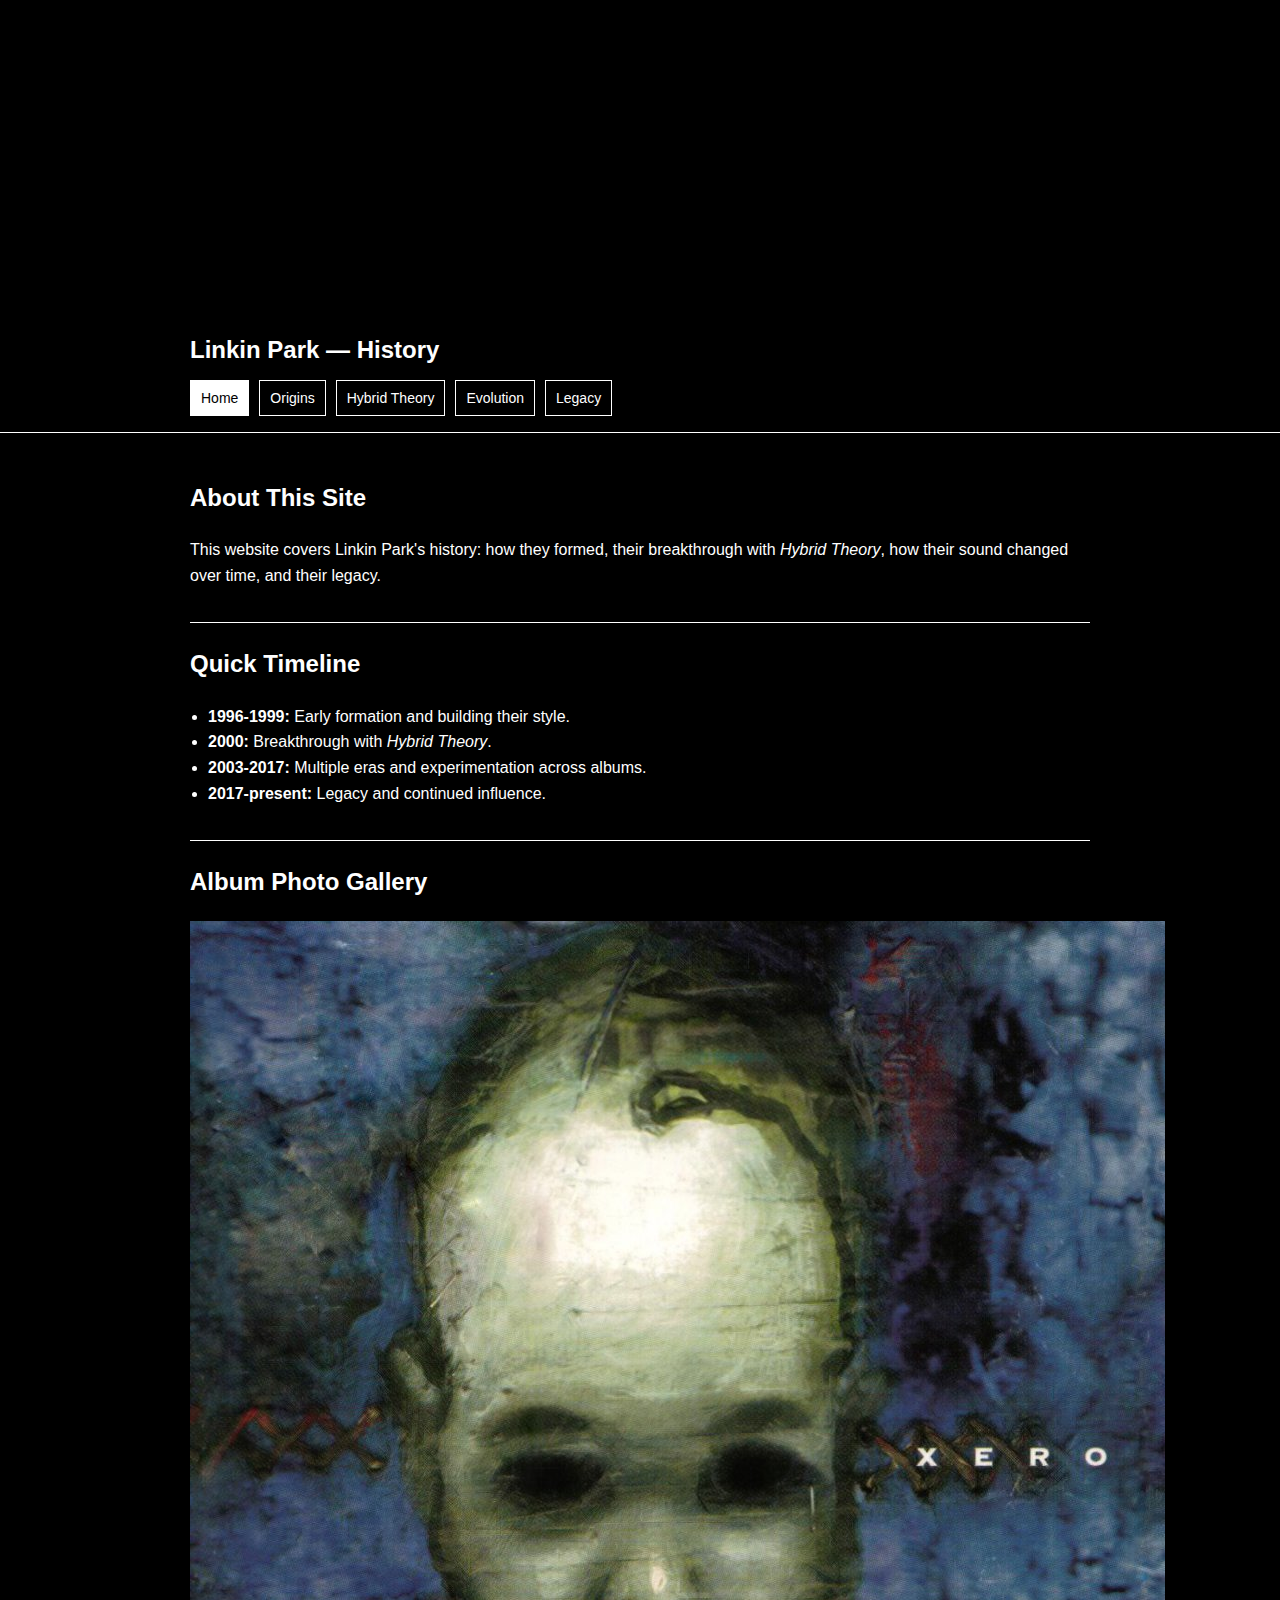
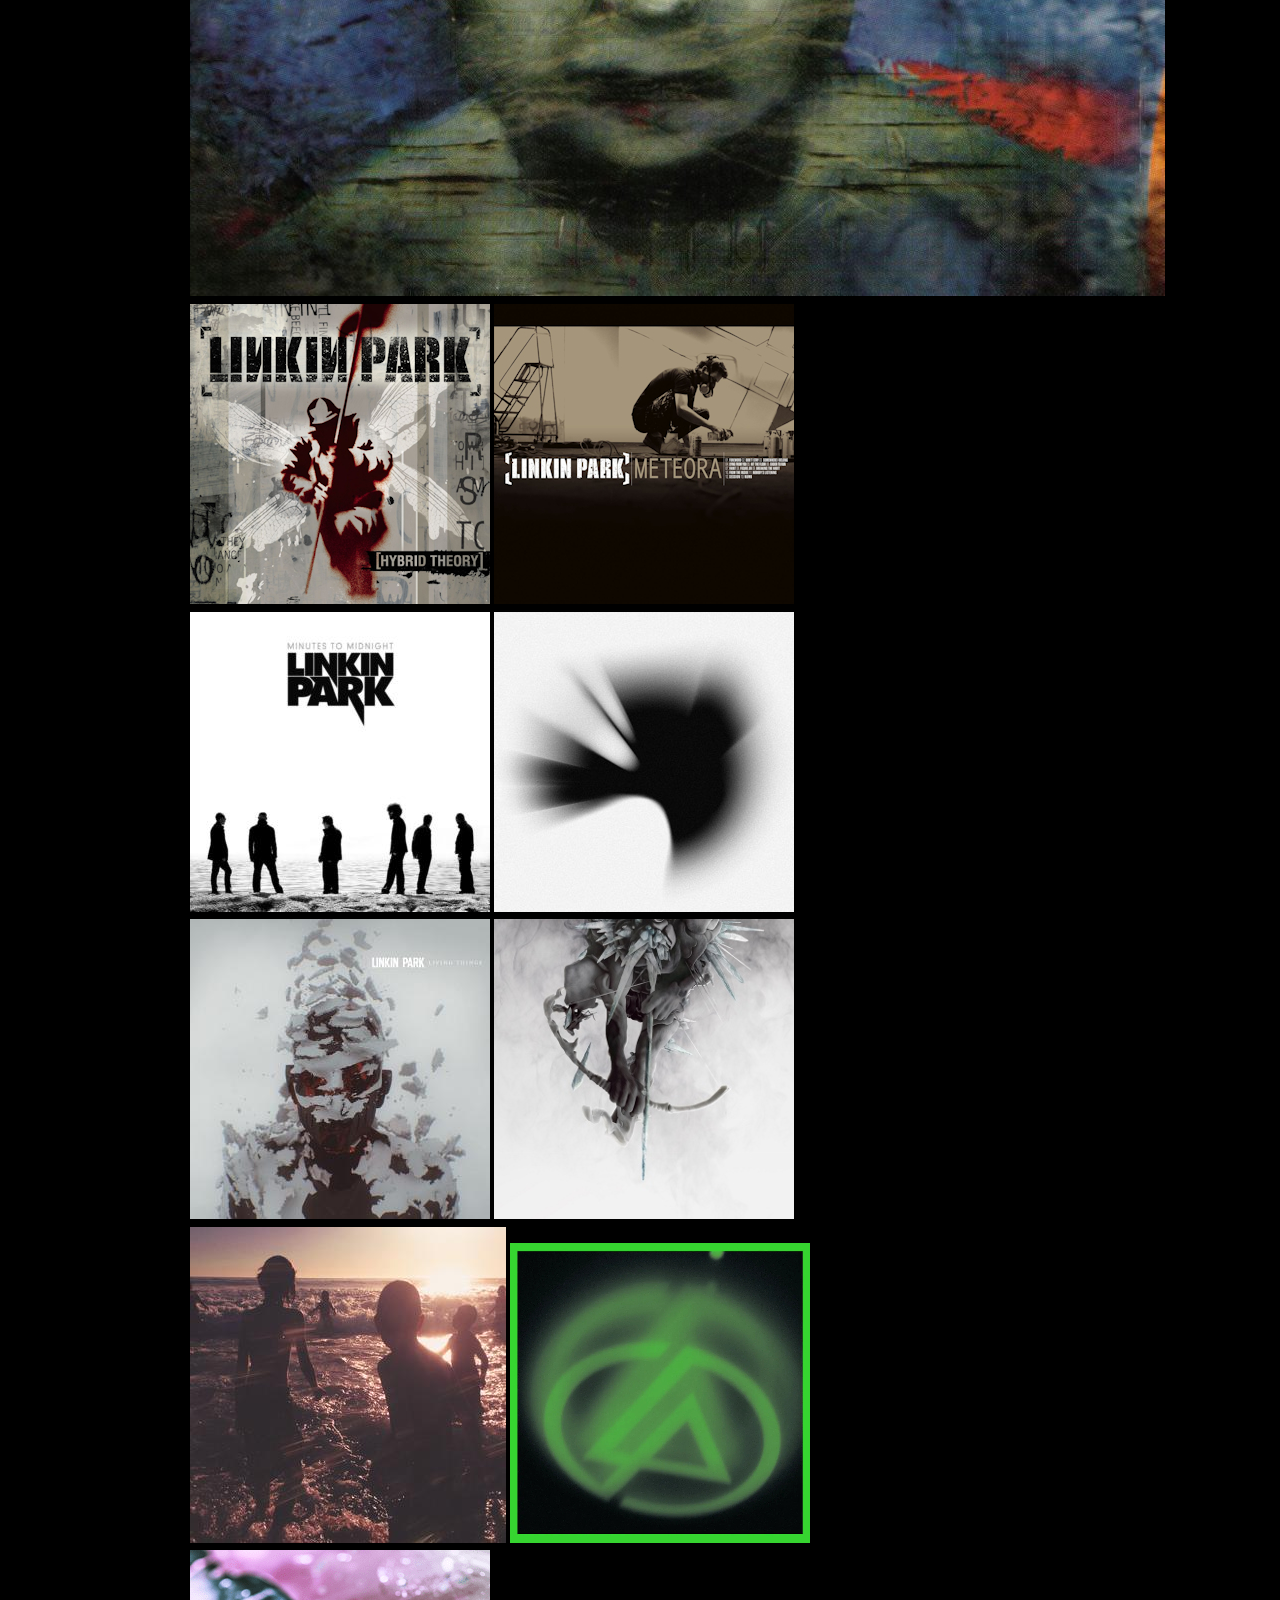
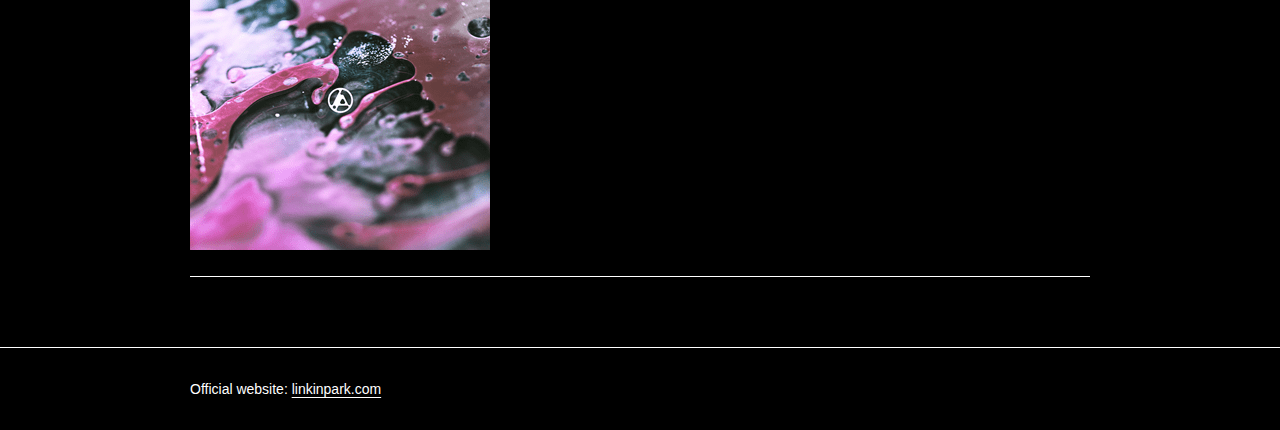
<file: index.html>
<!doctype html>
<html lang="en">

<head>
    <meta charset="utf-8" />
    <meta name="viewport" content="width=device-width, initial-scale=1" />
    <title>Linkin Park &mdash; Home</title>
    <link rel="stylesheet" href="styles.css" />
    <link rel="preconnect" href="https://d2cstorage-a.akamaihd.net">
    <link rel="preload" as="video" href="https://d2cstorage-a.akamaihd.net/wr/linkinpark/js87j2jhss.mp4" type="video/mp4">
</head>

<body>

    <!-- Left + Right video side banners -->
    <div class="side-banners" aria-hidden="true">
        <div class="side-banner left">
            <video autoplay muted loop playsinline preload="auto" poster="">
                <source src="https://d2cstorage-a.akamaihd.net/wr/linkinpark/js87j2jhss.mp4" type="video/mp4">
            </video>
        </div>

        <div class="side-banner right">
            <video autoplay muted loop playsinline preload="auto" poster="">
                <source src="https://d2cstorage-a.akamaihd.net/wr/linkinpark/js87j2jhss.mp4" type="video/mp4">
            </video>
        </div>
    </div>

    <header>
        <div class="container">
            <h1 class="site-title">Linkin Park &mdash; History</h1>
            <nav aria-label="Main navigation">
                <a class="active" href="index.html">Home</a>
                <a href="origins.html">Origins</a>
                <a href="hybrid-theory.html">Hybrid Theory</a>
                <a href="evolution.html">Evolution</a>
                <a href="legacy.html">Legacy</a>
            </nav>
        </div>
    </header>

    <main class="container">
        <section class="section">
            <h2>About This Site</h2>
            <p>
                This website covers Linkin Park&apos;s history: how they formed, their breakthrough with <em>Hybrid Theory</em>,
                how their sound changed over time, and their legacy.
            </p>
        </section>

        <section class="section">
            <h2>Quick Timeline</h2>
            <ul>
                <li><strong>1996&hyphen;1999:</strong> Early formation and building their style.</li>
                <li><strong>2000:</strong> Breakthrough with <em>Hybrid Theory</em>.</li>
                <li><strong>2003&hyphen;2017:</strong> Multiple eras and experimentation across albums.</li>
                <li><strong>2017&hyphen;present:</strong> Legacy and continued influence.</li>
            </ul>
        </section>

        <section class="section">
            <h2>Album Photo Gallery</h2>

            <div class="gallery">
                <img src="images/xero-album-cover.png" alt="Xero album cover">
                <img src="images/hybrid-theory-album-cover.png" alt="Hybrid Theory album cover">
                <img src="images/meteora-album-cover.png" alt="Meteora album cover">
                <img src="images/minutes-to-midnight-album-cover.png" alt="Minutes to Midnight album cover">
                <img src="images/a-thousands-suns-album-cover.png" alt="A Thousand Suns album cover">
                <img src="images/living-things-album-cover.png" alt="Living Things album cover">
                <img src="images/the-hunting-party-album-cover.png" alt="The Hunting Party album cover">
                <img src="images/one-more-light-album-cover.png" alt="One More Light album cover">
                <img src="images/papercuts-album-cover.png" alt="Papercuts album cover">
                <img src="images/from-zero-album-cover.png" alt="From Zero album cover">
            </div>
        </section>
    </main>

    <footer class="site-footer">
        <div class="container">
            <p>
                Official website: <a href="https://linkinpark.com/" target="_blank" rel="noopener noreferrer">linkinpark.com</a>
            </p>
        </div>
    </footer>
</body>

</html>
</file>
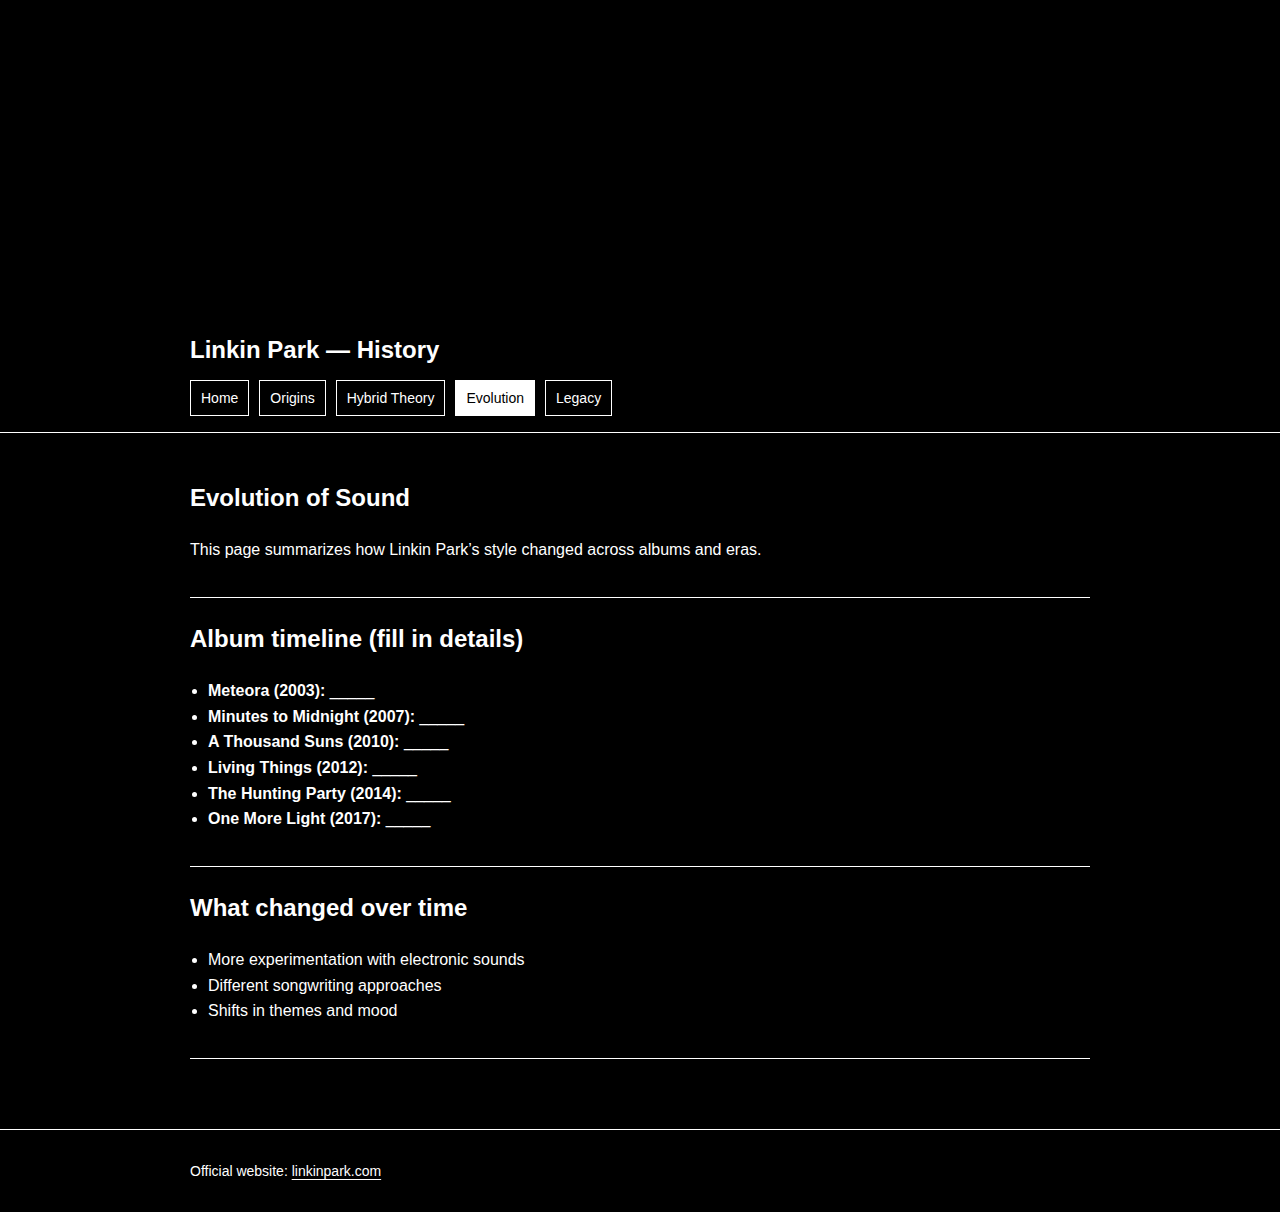
<file: evolution.html>
<!doctype html>
<html lang="en">

<head>
    <meta charset="utf-8" />
    <meta name="viewport" content="width=device-width, initial-scale=1" />
    <title>Linkin Park — Evolution</title>
    <link rel="preconnect" href="https://d2cstorage-a.akamaihd.net">
    <link rel="preload" as="video" href="https://d2cstorage-a.akamaihd.net/wr/linkinpark/js87j2jhss.mp4" type="video/mp4">
    <link rel="stylesheet" href="styles.css" />
</head>

<body>

    <!-- Left + Right video side banners -->
    <div class="side-banners" aria-hidden="true">
        <div class="side-banner left">
            <video autoplay muted loop playsinline preload="auto" poster="">
                <source src="https://d2cstorage-a.akamaihd.net/wr/linkinpark/js87j2jhss.mp4" type="video/mp4">
            </video>
        </div>

        <div class="side-banner right">
            <video autoplay muted loop playsinline preload="auto" poster="">
                <source src="https://d2cstorage-a.akamaihd.net/wr/linkinpark/js87j2jhss.mp4" type="video/mp4">
            </video>
        </div>
    </div>

    <header>
        <div class="container">
            <h1 class="site-title">Linkin Park — History</h1>
            <nav aria-label="Main navigation">
                <a href="index.html">Home</a>
                <a href="origins.html">Origins</a>
                <a href="hybrid-theory.html">Hybrid Theory</a>
                <a class="active" href="evolution.html">Evolution</a>
                <a href="legacy.html">Legacy</a>
            </nav>
        </div>
    </header>

    <main class="container">
        <section class="section">
            <h2>Evolution of Sound</h2>
            <p>
                This page summarizes how Linkin Park’s style changed across albums and eras.
            </p>
        </section>

        <section class="section">
            <h2>Album timeline (fill in details)</h2>
            <ul>
                <li><strong>Meteora (2003):</strong> _____</li>
                <li><strong>Minutes to Midnight (2007):</strong> _____</li>
                <li><strong>A Thousand Suns (2010):</strong> _____</li>
                <li><strong>Living Things (2012):</strong> _____</li>
                <li><strong>The Hunting Party (2014):</strong> _____</li>
                <li><strong>One More Light (2017):</strong> _____</li>
            </ul>
        </section>

        <section class="section">
            <h2>What changed over time</h2>
            <ul>
                <li>More experimentation with electronic sounds</li>
                <li>Different songwriting approaches</li>
                <li>Shifts in themes and mood</li>
            </ul>
        </section>
    </main>

    <footer class="site-footer">
        <div class="container">
            <p>
                Official website: <a href="https://linkinpark.com/" target="_blank" rel="noopener noreferrer">linkinpark.com</a>
            </p>
        </div>
    </footer>
</body>

</html>
</file>
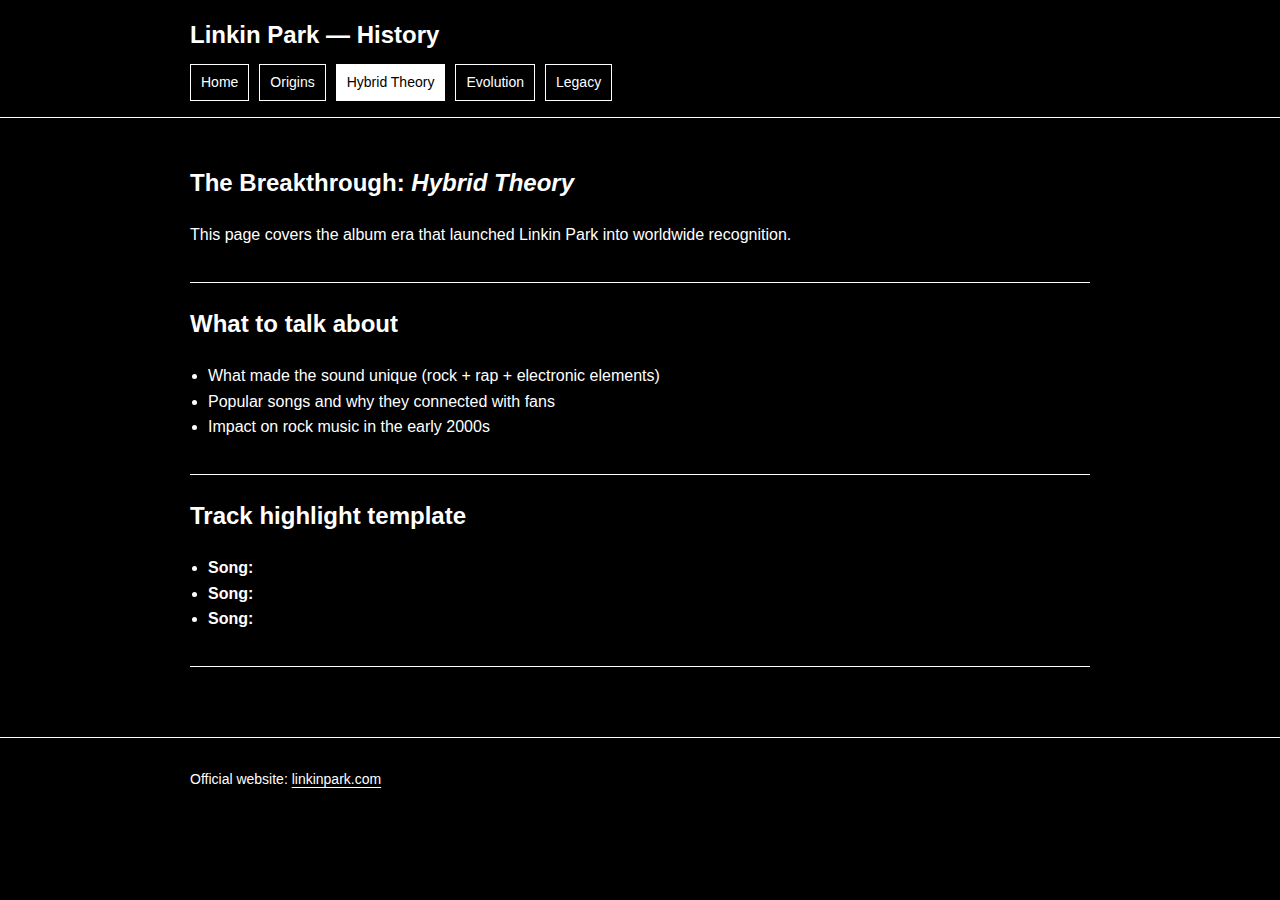
<file: hybrid-theory.html>
<!doctype html>
<html lang="en">
<head>
  <meta charset="utf-8" />
  <meta name="viewport" content="width=device-width, initial-scale=1" />
  <title>Linkin Park — Hybrid Theory</title>
  <link rel="stylesheet" href="styles.css" />
</head>
<body>
  <header>
    <div class="container">
      <h1 class="site-title">Linkin Park — History</h1>
      <nav aria-label="Main navigation">
        <a href="index.html">Home</a>
        <a href="origins.html">Origins</a>
        <a class="active" href="hybrid-theory.html">Hybrid Theory</a>
        <a href="evolution.html">Evolution</a>
        <a href="legacy.html">Legacy</a>
      </nav>
    </div>
  </header>

  <main class="container">
    <section class="section">
      <h2>The Breakthrough: <em>Hybrid Theory</em></h2>
      <p>
        This page covers the album era that launched Linkin Park into worldwide recognition.
      </p>
    </section>

    <section class="section">
      <h2>What to talk about</h2>
      <ul>
        <li>What made the sound unique (rock + rap + electronic elements)</li>
        <li>Popular songs and why they connected with fans</li>
        <li>Impact on rock music in the early 2000s</li>
      </ul>
    </section>

    <section class="section">
      <h2>Track highlight template</h2>
      <ul>
        <li><strong>Song:</strong> <!-- Enter a notable song with a button for the audio --></li>
        <li><strong>Song:</strong> <!-- Enter a notable song with a button for the audio --></li>
        <li><strong>Song:</strong> <!-- Enter a notable song with a button for the audio --></li>
      </ul>
    </section>
  </main>

<footer class="site-footer">
  <div class="container">
    <p>
      Official website: <a href="https://linkinpark.com/" target="_blank" rel="noopener noreferrer">linkinpark.com</a>
    </p>
  </div>
</footer>
</body>
</html>
</file>
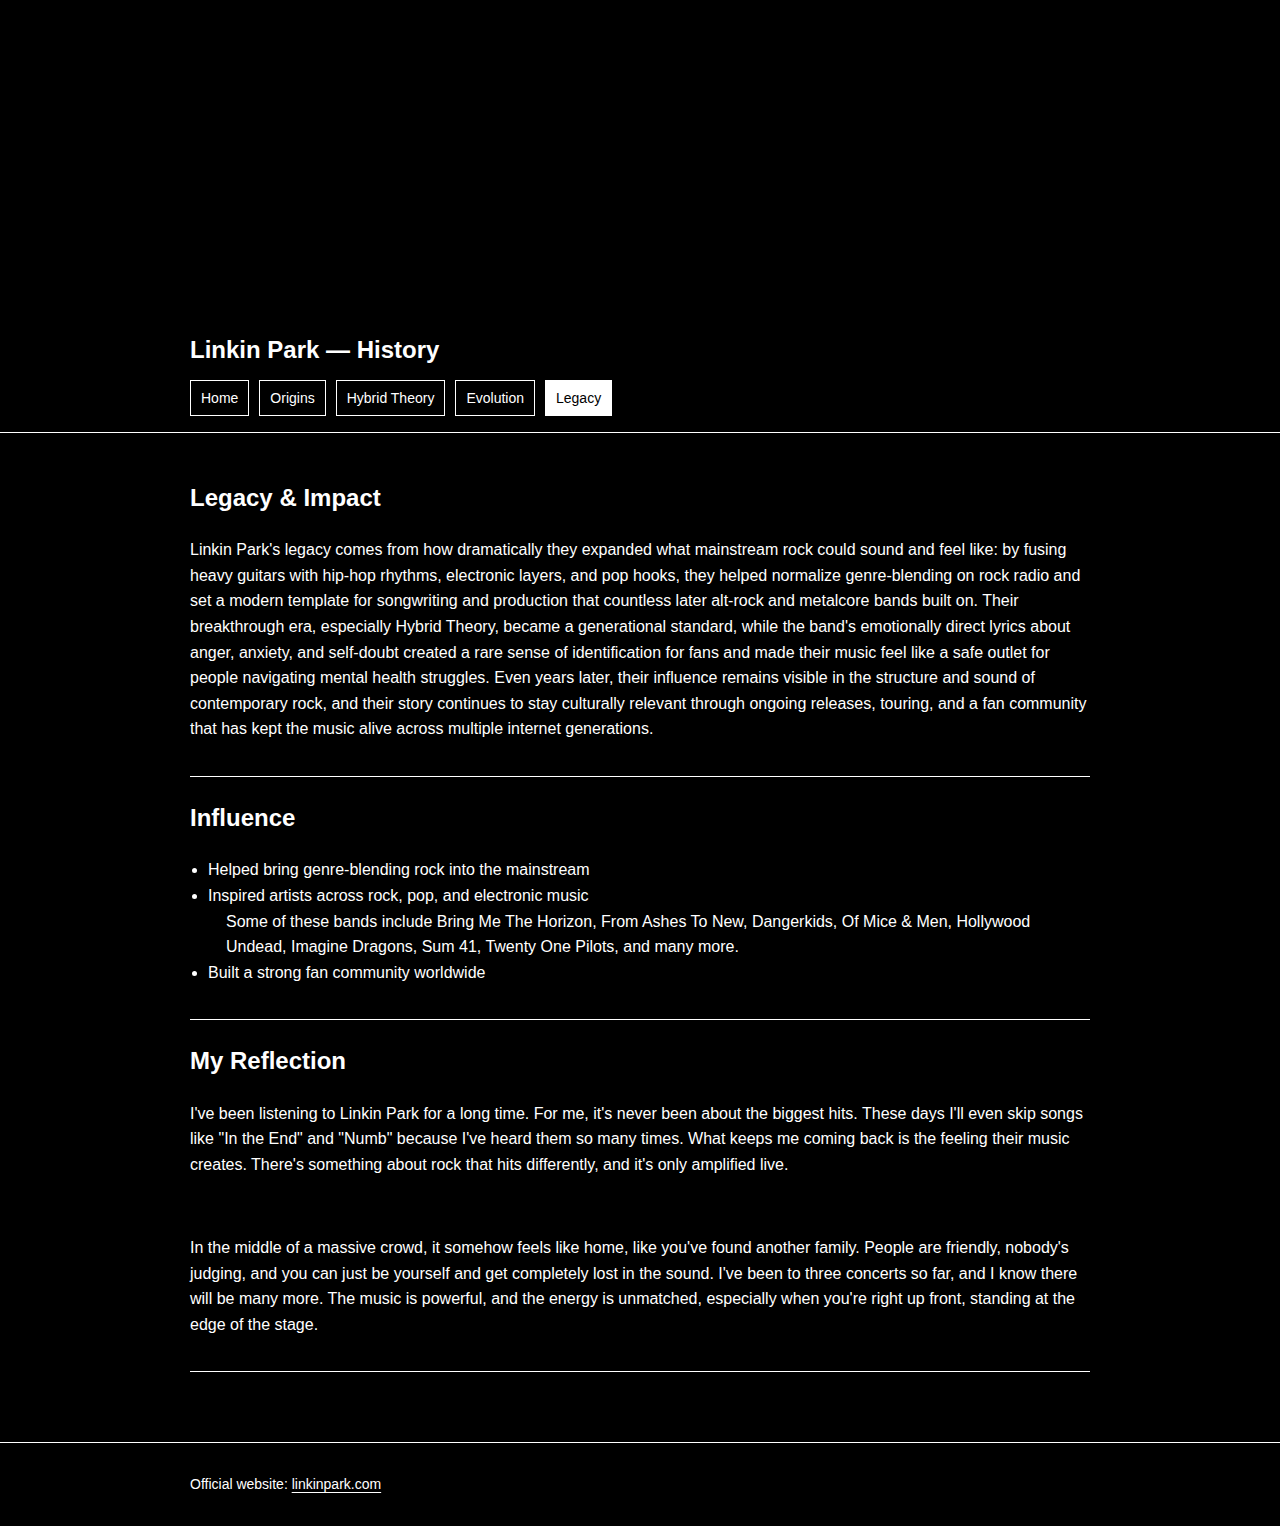
<file: legacy.html>
<!doctype html>
<html lang="en">

<head>
    <meta charset="utf-8" />
    <meta name="viewport" content="width=device-width, initial-scale=1" />
    <title>Linkin Park &mdash; Legacy</title>
    <link rel="stylesheet" href="styles.css" />
    <link rel="preconnect" href="https://d2cstorage-a.akamaihd.net">
    <link rel="preload" as="video" href="https://d2cstorage-a.akamaihd.net/wr/linkinpark/js87j2jhss.mp4" type="video/mp4">
</head>

<body>

    <!-- Left + Right video side banners -->
    <div class="side-banners" aria-hidden="true">
        <div class="side-banner left">
            <video autoplay muted loop playsinline preload="auto" poster="">
                <source src="https://d2cstorage-a.akamaihd.net/wr/linkinpark/js87j2jhss.mp4" type="video/mp4">
            </video>
        </div>

        <div class="side-banner right">
            <video autoplay muted loop playsinline preload="auto" poster="">
                <source src="https://d2cstorage-a.akamaihd.net/wr/linkinpark/js87j2jhss.mp4" type="video/mp4">
            </video>
        </div>
    </div>

    <header>
        <div class="container">
            <h1 class="site-title">Linkin Park &mdash; History</h1>
            <nav aria-label="Main navigation">
                <a href="index.html">Home</a>
                <a href="origins.html">Origins</a>
                <a href="hybrid-theory.html">Hybrid Theory</a>
                <a href="evolution.html">Evolution</a>
                <a class="active" href="legacy.html">Legacy</a>
            </nav>
        </div>
    </header>

    <main class="container">
        <section class="section">
            <h2>Legacy & Impact</h2>
            <p>
                Linkin Park&apos;s legacy comes from how dramatically they expanded what mainstream rock could sound and feel like: by fusing heavy guitars with hip&hyphen;hop rhythms, electronic layers, and pop hooks, they helped normalize genre&hyphen;blending on rock radio and set a modern template for songwriting and production that countless later alt&hyphen;rock and metalcore bands built on. Their breakthrough era, especially Hybrid Theory, became a generational standard, while the band&apos;s emotionally direct lyrics about anger, anxiety, and self&hyphen;doubt created a rare sense of identification for fans and made their music feel like a safe outlet for people navigating mental health struggles. Even years later, their influence remains visible in the structure and sound of contemporary rock, and their story continues to stay culturally relevant through ongoing releases, touring, and a fan community that has kept the music alive across multiple internet generations.
            </p>
        </section>

        <section class="section">
            <h2>Influence</h2>
            <ul>
                <li>Helped bring genre-blending rock into the mainstream</li>
                <li>Inspired artists across rock, pop, and electronic music
                    <ul>
                        Some of these bands include Bring Me The Horizon, From Ashes To New, Dangerkids, Of Mice & Men, Hollywood Undead, Imagine Dragons, Sum 41, Twenty One Pilots, and many more. 
                    </ul>
                </li>
                <li>Built a strong fan community worldwide</li>
            </ul>
        </section>

        <section class="section">
            <h2>My Reflection</h2>
            <p>
                I&apos;ve been listening to Linkin Park for a long time. For me, it&apos;s never been about the biggest hits. These days I&apos;ll even skip songs like &quot;In the End&quot; and &quot;Numb&quot; because I&apos;ve heard them so many times. What keeps me coming back is the feeling their music creates. There&apos;s something about rock that hits differently, and it&apos;s only amplified live.
            </p>
                <br>
            <p>
                In the middle of a massive crowd, it somehow feels like home, like you&apos;ve found another family. People are friendly, nobody&apos;s judging, and you can just be yourself and get completely lost in the sound. I&apos;ve been to three concerts so far, and I know there will be many more. The music is powerful, and the energy is unmatched, especially when you&apos;re right up front, standing at the edge of the stage.
            </p>
        </section>
    </main>

    <footer class="site-footer">
        <div class="container">
            <p>
                Official website: <a href="https://linkinpark.com/" target="_blank" rel="noopener noreferrer">linkinpark.com</a>
            </p>
        </div>
    </footer>
</body>

</html>
</file>
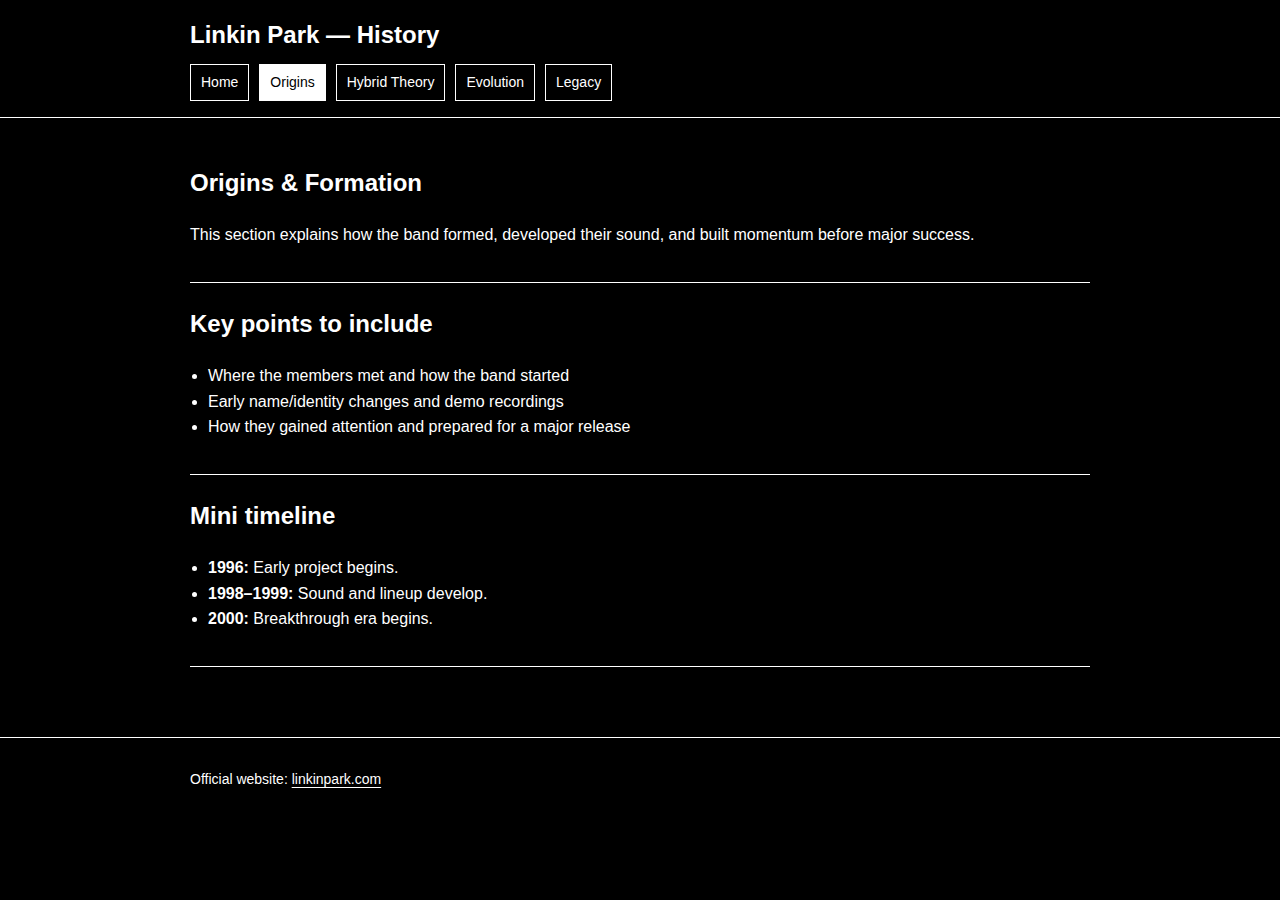
<file: origins.html>
<!doctype html>
<html lang="en">
<head>
  <meta charset="utf-8" />
  <meta name="viewport" content="width=device-width, initial-scale=1" />
  <title>Linkin Park — Origins</title>
  <link rel="stylesheet" href="styles.css" />
</head>
<body>
  <header>
    <div class="container">
      <h1 class="site-title">Linkin Park — History</h1>
      <nav aria-label="Main navigation">
        <a href="index.html">Home</a>
        <a class="active"href="origins.html">Origins</a>
        <a href="hybrid-theory.html">Hybrid Theory</a>
        <a href="evolution.html">Evolution</a>
        <a href="legacy.html">Legacy</a>
      </nav>
    </div>
  </header>

  <main class="container">
    <section class="section">
      <h2>Origins & Formation</h2>
      <p>
        This section explains how the band formed, developed their sound, and built momentum before major success.
      </p>
    </section>

    <section class="section">
      <h2>Key points to include</h2>
      <ul>
        <li>Where the members met and how the band started</li>
        <li>Early name/identity changes and demo recordings</li>
        <li>How they gained attention and prepared for a major release</li>
      </ul>
    </section>

    <section class="section">
      <h2>Mini timeline</h2>
      <ul>
        <li><strong>1996:</strong> Early project begins.</li>
        <li><strong>1998–1999:</strong> Sound and lineup develop.</li>
        <li><strong>2000:</strong> Breakthrough era begins.</li>
      </ul>
    </section>
  </main>

<footer class="site-footer">
  <div class="container">
    <p>
      Official website: <a href="https://linkinpark.com/" target="_blank" rel="noopener noreferrer">linkinpark.com</a>
    </p>
  </div>
</footer>
</body>
</html>
</file>
<file: styles.css>
* { box-sizing: border-box; }

body {
  margin: 0;
  font-family: Arial, Helvetica, sans-serif;
  background: #000;
  color: #fff;
  line-height: 1.6;
}

.container {
  width: min(900px, 92%);
  margin: 0 auto;
}

header {
  border-bottom: 1px solid #fff;
  padding: 16px 0;
}

.site-title {
  margin: 0;
  font-size: 24px;
}

nav {
  margin-top: 10px;
  display: flex;
  flex-wrap: wrap;
  gap: 10px;
}

nav a {
  color: #fff;
  text-decoration: none;
  border: 1px solid #fff;
  padding: 6px 10px;
  font-size: 14px;
}

nav a:hover {
  background: #fff;
  color: #000;
}

nav a.active {
  background: #fff;
  color: #000;
}

main {
  padding: 24px 0;
}

h1, h2 {
  margin-top: 0;
}

.section {
  margin: 22px 0;
  padding-bottom: 18px;
  border-bottom: 1px solid #fff;
}

ul {
  padding-left: 18px;
}

footer {
  border-top: 1px solid #fff;
  padding: 16px 0;
  margin-top: 20px;
  font-size: 14px;
}

.site-footer {
  border-top: 1px solid #fff;
  padding: 16px 0;
  margin-top: 24px;
  font-size: 14px;
}

.site-footer a,
.site-footer a:link,
.site-footer a:visited {
  color: #fff;
  text-decoration: underline;
  text-underline-offset: 3px;
}

.site-footer a:hover,
.site-footer a:focus {
  background: #fff;
  color: #000;
  text-decoration: none;
}

.site-footer .small {
  margin: 6px 0 0;
  font-size: 12px;
}
</file>
